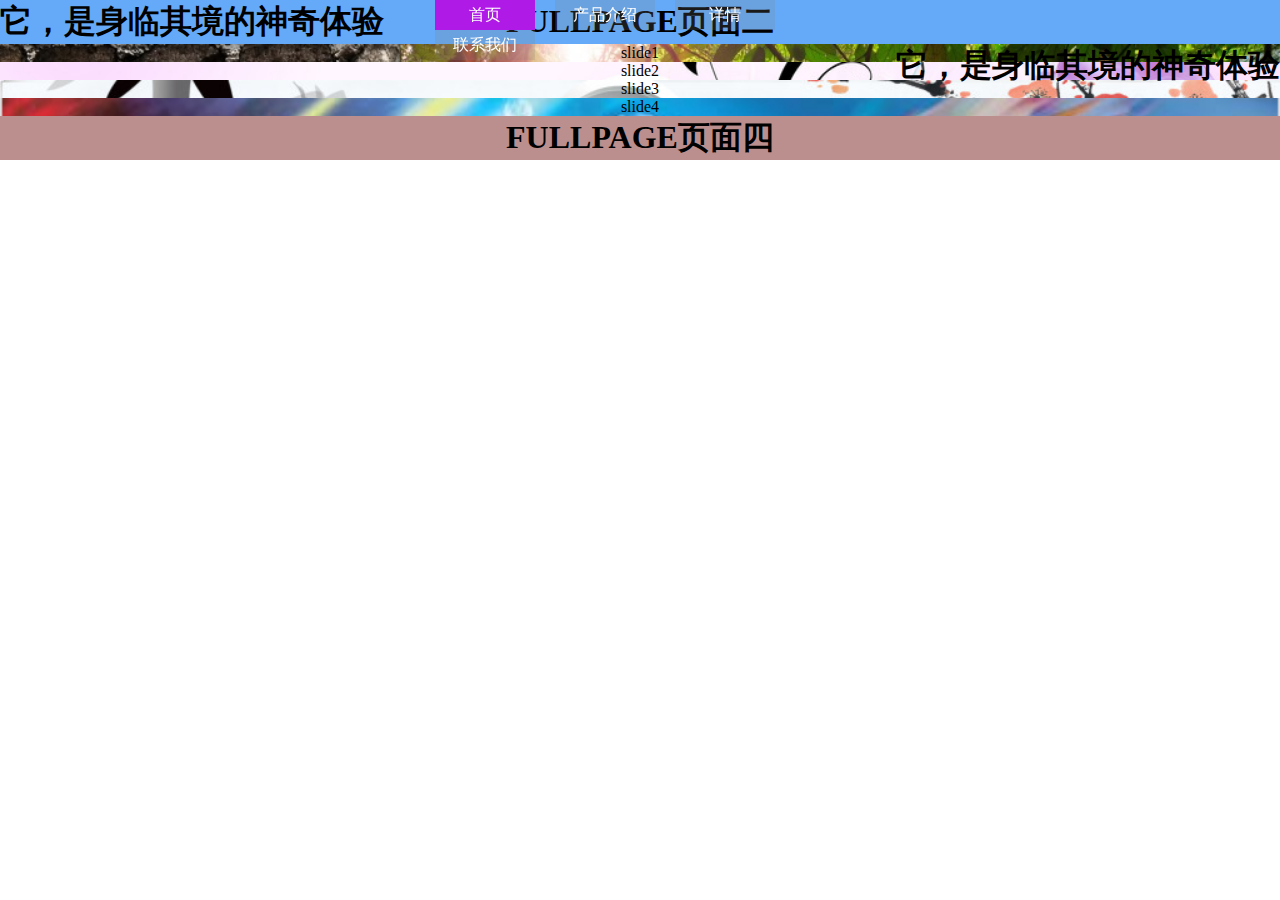
<file: 我的作品/fullpage使用/index.html>
<!DOCTYPE html>
<html>
<head lang="en">

    <meta charset="UTF-8">
    <meta name="keyword" content="3D眼镜 眼镜 3D">
    <meta name="description" content="关于3D眼镜产品的介绍">
    <meta name="data" content="2015/10/12">
    <meta name="author" content="吴志艺">

    <title>3D眼镜 畅想视觉盛宴</title>

    <link rel="stylesheet" href="http://apps.bdimg.com/libs/jquery-fullPage/2.1.8/jquery.fullPage.css">

    <script src="http://apps.bdimg.com/libs/jquery/2.1.4/jquery.js"></script>
    <script src="http://apps.bdimg.com/libs/jquery-fullPage/2.1.8/jquery.fullPage.min.js"></script>
    <script src="http://libs.cdnjs.net/jquery-easing/1.3/jquery.easing.min.js"></script>
    <script src="http://libs.cdnjs.net/jQuery-slimScroll/1.3.1/jquery.slimscroll.min.js"></script>

    <style>
        *{
            margin:0px;
            padding:0px;
        }
        .section{
            text-align: center;
        }
        .section1{
            background-color: #EB96EC;
            /*background-color: orangered;*/
            /*background: url("images/bg.jpg") no-repeat;*/
            /*background-size: cover;*/
        }
        .section1 #page1_h1{
            position: absolute;
            left: 0px;
            /*animation:page1_h1Animate 1s;*/
            /*-moz-animation:page1_h1Animate 1s;*/
            /*-webkit-animation:page1_h1Animate 1s;*/
        }
        .section2 #page2_h2{
            position: absolute;
            right:0px;
        }
        .section2{
            background-color: #65AAF8;
            /*background: url("images/bg.jpg") no-repeat;*/
            background-size: cover;
        }
        .section3{
            background-color: #44ED74;
            /*background: url("images/bg.jpg") no-repeat;*/
            background-size: cover;
        }
        .section4{
            background-color: rosybrown;
            /*background: url("images/bg.jpg") no-repeat;*/
            background-size: cover;
        }
        #menu{
            position: fixed;
            margin: 0px 435px;
            z-index: 999;
        }
        #menu li{
            position: relative;
            float: left;
            display: block;
            width: 100px;
            height: 30px;
            /*background-color: gray;*/
            margin-right: 20px;
            z-index: 9;
            /*background: url("images/btnrollover.png");*/
        }
        #menu li:hover{
            /*background-color: #bb00ff;*/
        }
        #menu li a{
            text-decoration: none;
            color: #ffffff;
            text-align: center;
            display: block;
            width: 100px;
            height: 30px;
            line-height: 30px;
            z-index: 1;
        }
        #menu span{
            display: block;
            background-color: gray;
            position: absolute;
            top: 0px;
            width: 100px;
            height: 30px;
            opacity: 0.2;
            z-index: -3;
            /*box-shadow: 10px 10px 5px #888888;*/
        }
        #menu li a:hover{
            color: #f50600;
        }
        #menu li.active{
            background-color: #bb00ff;
        }
        #fullpage div.slide{
            background-size: 100%!important;
        }
        #fullpage #slide1{
            background:url("images/0.jpg") no-repeat ;
        }
        #fullpage #slide2{
            background:url("images/6.jpg") no-repeat;
        }
        #fullpage #slide3{
            background:url("images/9.JPG") no-repeat;
        }
        #fullpage #slide4{
            background:url("images/1.jpg") no-repeat;
        }
        
        
        

        @keyframes page1_h1Animate{
            0%{
                left: -400px;
            }
            100%{
                left: 470px;
            }
        }
        @-webkit-keyframes  page1_h1Animate{
            0%{
                left: -400px;
            }
            100%{
                left: 470px;
            }
        }
        @-moz-keyframes page1_h1Animate{
            0%{
                left: -400px;
            }
            100%{
                left: 470px;
            }
        }
    </style>
</head>
<body>
    <!--menu开始-->
    <ul id="menu">
        <li data-menuanchor="page1" class="active"><a href="#page1">首页<span></span></a></li>
        <li data-menuanchor="page2"><a href="#page2">产品介绍<span></span></a></li>
        <li data-menuanchor="page3"><a href="#page3">详情<span></span></a></li>
        <li data-menuanchor="page4"><a href="#page4">联系我们<span></span></a></li>
    </ul>
    <div id="fullpage">
        <div class="section section1">
            <h1 id="page1_h1">它，是身临其境的神奇体验</h1>
        </div>
        <div class="section section2">
            <h1>FULLPAGE页面二</h1>
            <h1 id="page2_h2">它，是身临其境的神奇体验</h1>
        </div>
        <div class="section section3">
            <div class="slide" id="slide1">slide1</div>
            <div class="slide" id="slide2">slide2</div>
            <div class="slide" id="slide3">slide3</div>
            <div class="slide" id="slide4">slide4</div>
        </div>
        <div class="section section4">
            <h1>FULLPAGE页面四</h1>
        </div>
    </div>
    <script>
        $(function(){
            $("#fullpage").fullpage({
                anchors:["page1","page2","page3","page4"],
                lockAnchors:true,
                menu:"#menu",
                fixedElements:"#menu",
                afterRender:function(){
                    $(".section1 #page1_h1").delay(0).animate({
                        left:"470px"
                    },500)
                },
                afterLoad:function(anchorLink,index){
                    if(index == 1 ){
                        $(".section1 #page1_h1").delay(0).animate({
                            left:"470px"
                        },500)
                    }
                    if(index == 2 ){
                        $(".section2 #page2_h2").delay(0).animate({
                            right:"470px"
                        },500)
                    }
                },
//                afterRender:function(anchorLink,index){
//                    if(index == 1 ){
//                        $(".section1 #page1_h1").delay(500).animate({
//                            left:"470px"
//                        },1000)
//                    }
//                },
                onLeave:function(index){
                    if(index == 1){
                        $(".section1 #page1_h1").delay(100).animate({
                            left:"0px"
                        },500)
                    }
                    if(index == 2 ){
                        $(".section2 #page2_h2").delay(100).animate({
                            right:"0px"
                        },500)
                    }
                }
            });
        });

//        //加载代码块
//        function addLoadEvent(func){
//            var oldonload = window.onload;
//            if(typeof oldonload != "function"){
//                window.onload = func;
//            }
//            else{
//                window.onload = function(){
//                    oldonload();
//                    func();
//                }
//            }
//        }
//        //动画实现
//        function moveElement(elementID,final_x,final_y,interval) {
//            if (!document.getElementById) return false;
//            if (!document.getElementById(elementID)) return false;
//            var elem = document.getElementById(elementID);
//            var xpos = parseInt(elem.style.left);
//            var ypos = parseInt(elem.style.top);
//            if (xpos == final_x && ypos == final_y) {
//                return true;
//            }
//            if (xpos < final_x) {
//                xpos++;
//            }
//            if (xpos > final_x) {
//                xpos--;
//            }
//            if (ypos < final_y) {
//                ypos++;
//            }
//            if (ypos > final_y) {
//                ypos--;
//            }
//            elem.style.left = xpos + "px";
//            elem.style.top = ypos + "px";
//            var repeat = "moveElement('"+elementID+"',"+final_x+","+final_y+","+interval+")";
//            movement = setTimeout(repeat,interval);
//        }
//        //获取元素，并将元素的position设为absolute,并初始化元素位置
//        function positionMessage() {
//            var H = window.screen.height;
//            var W = window.screen.width;
//            if (!document.getElementById) return false;
//            if (!document.getElementById("page1_h1")) return false;
//            var elem = document.getElementById("page1_h1");
//            elem.style.position = "absolute";
//            elem.style.left = "-400px";
//            elem.style.top = H/3 + "px";
//            moveElement("page1_h1",W/3,H/3,0.1);
//        }
//        addLoadEvent(moveElement);
//        addLoadEvent(positionMessage);
    </script>
</body>
</html>
</file>
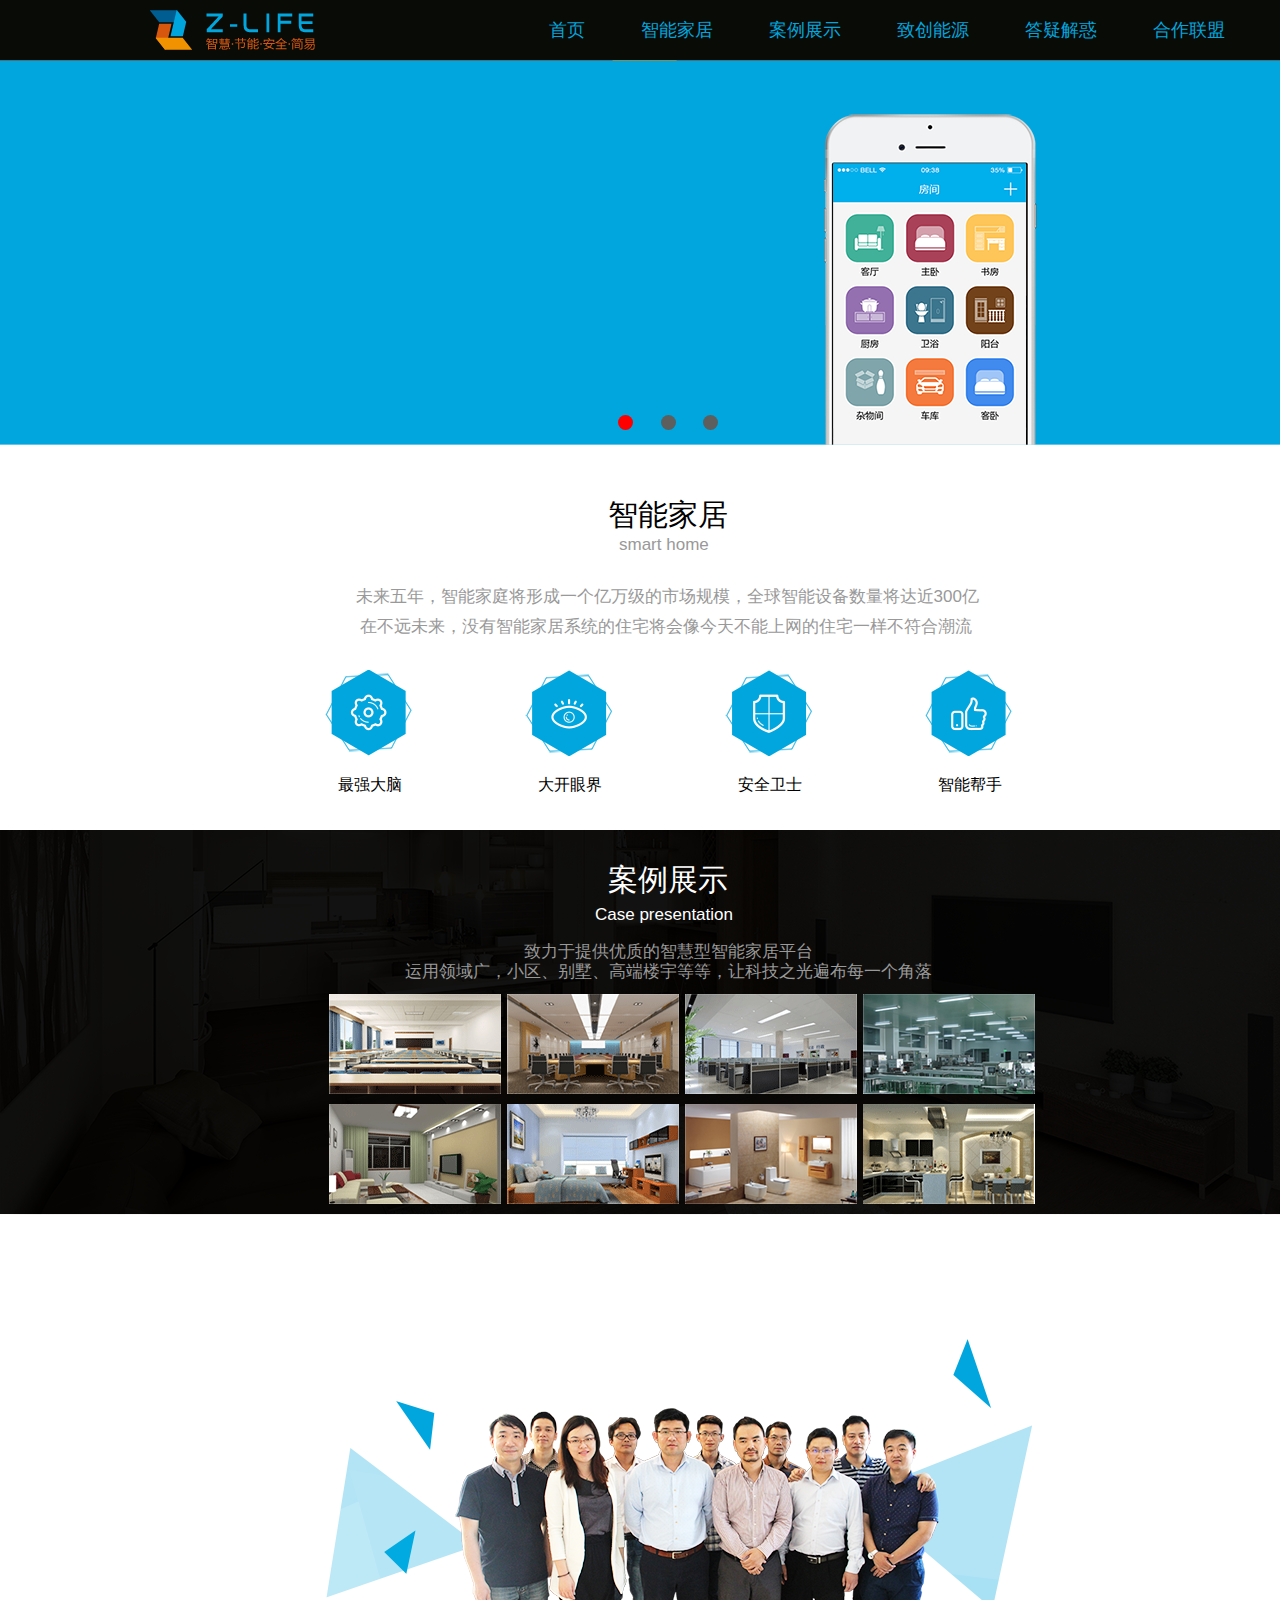
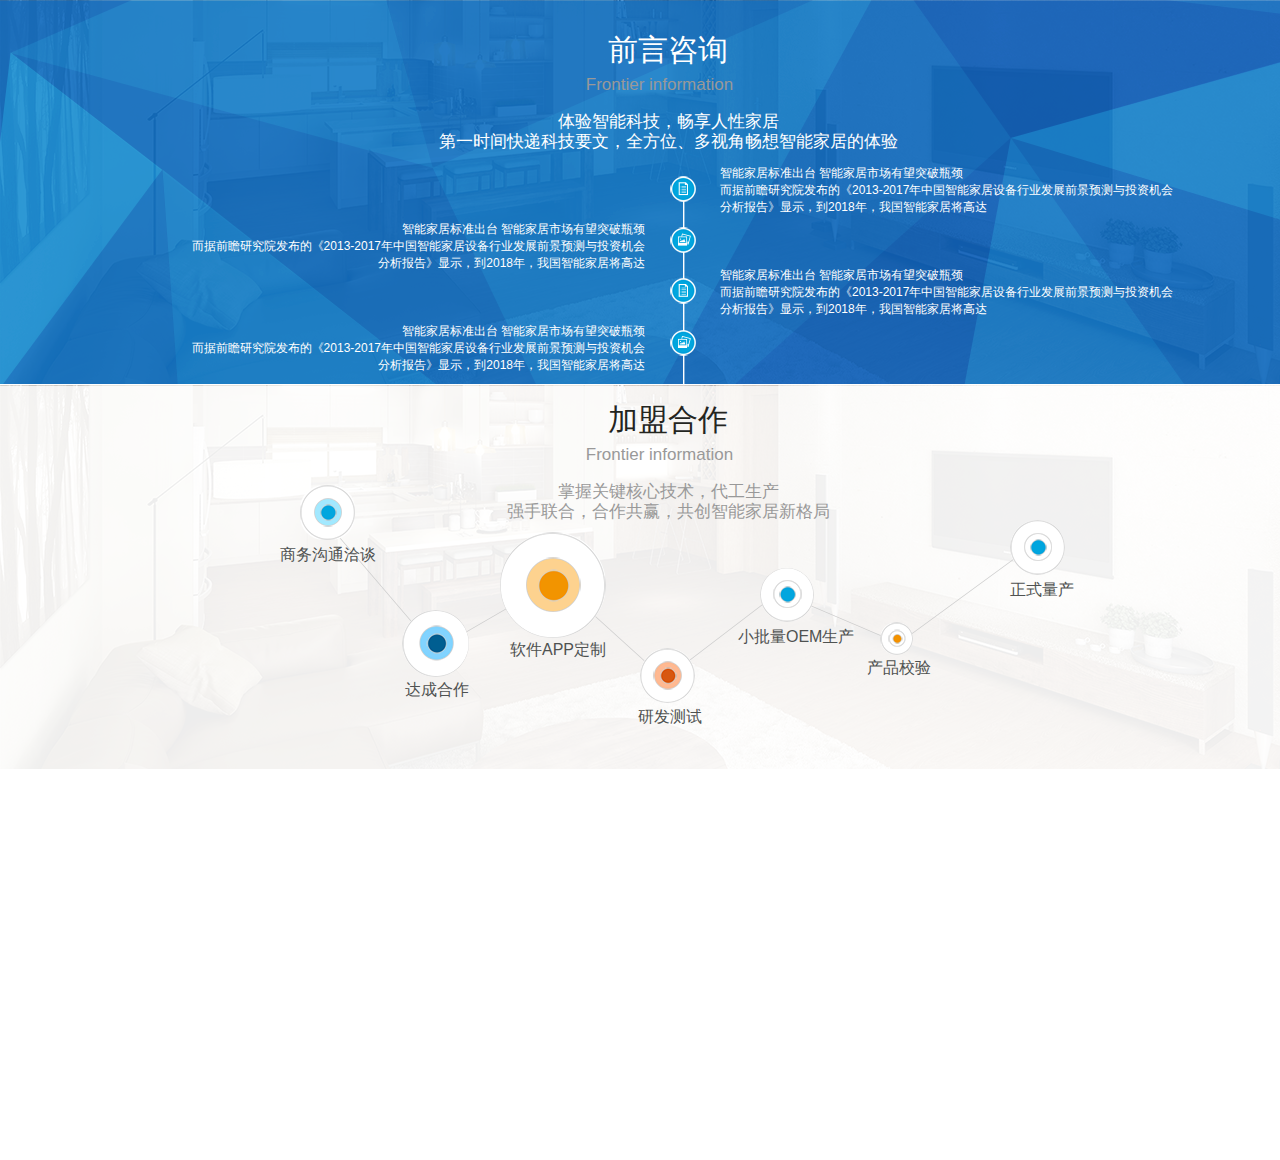
<file: 我的作品/智能电管家/index.html>
<!DOCTYPE html PUBLIC "-//W3C//DTD XHTML 1.0 Transitional//EN" "http://www.w3.org/TR/xhtml1/DTD/xhtml1-transitional.dtd">
<html xmlns="http://www.w3.org/1999/xhtml">
<head>
<meta http-equiv="Content-Type" content="text/html; charset=utf-8" />
<!--<meta time="2015.11.3" />-->
<!--<meta author="吴志艺" />-->
<!--<meta keywords="智能照明系统、灯管控制、智能照明、智能、照明"/>-->
<title>智能电管家切图练习</title>

<link rel="stylesheet" href="style/index.css"/>
</head>

<body>
	<div id="homePage">
    	<!--头部开始-->
        <div id="header">
            <div id="logo">
                <img src="images/logo.png" alt="f"/>
            </div>
            <div id="nav">
            	<ul id="nav_ul">
                	<li class="nav_ul_li"><a href="#">首页</a></li>
                    <li class="nav_ul_li"><a href="#">智能家居</a></li>
                    <li class="nav_ul_li"><a href="#">案例展示</a></li>
                    <li class="nav_ul_li"><a href="#">致创能源</a></li>
                    <li class="nav_ul_li"><a href="#">答疑解惑</a></li>
                    <li class="nav_ul_li"><a href="#">合作联盟</a></li>
                </ul>
            </div>
        </div><!--头部结束-->


        <!--内容开始-->
        <div id="content">
        	<div id="content_div1">
                <div id="content_div1_con">
                    <div id="con1"></div>
                    <div id="con2"></div>
                    <div id="con3"></div>
                </div>
                <div id="conList">
                    <ul>
                        <li id="li1" class="active bing"><a href="javascript:void(0);"></a></li>
                        <li id="li2" class="bing"><a href="javascript:void(0);"></a></li>
                        <li id="li3" class="bing"><a href="javascript:void(0);"></a></li>
                    </ul>
                </div>
            </div>
            <div id="content_div2">
                <p id="content_div2_p1">智能家居</p>
                <p id="content_div2_p2">smart home</p>
                <p id="content_div2_p3">
                    未来五年，智能家庭将形成一个亿万级的市场规模，全球智能设备数量将达近300亿
                </p>
                <p id="content_div2_p4">
                    在不远未来，没有智能家居系统的住宅将会像今天不能上网的住宅一样不符合潮流
                </p>
            	<div id="polygon">
                    <ul>
                        <span>最强大脑</span>
                        <li id="polygon_1"><a href="javascript:void(0);"></a></li>
                        <span>大开眼界</span>
                        <li id="polygon_2"><a href="javascript:void(0);"></a></li>
                        <span>安全卫士</span>
                        <li id="polygon_3"><a href="javascript:void(0);"></a></li>
                        <span>智能帮手</span>
                        <li id="polygon_4"><a href="javascript:void(0);"></a></li>
                    </ul>
            	</div>
            </div>
            <div id="content_div3">
                <p id="content_div3_p1">案例展示</p>
                <p id="content_div3_p2">Case presentation</p>
                <p id="content_div3_p3">
                    致力于提供优质的智慧型智能家居平台
                </p>
                <p id="content_div3_p4">
                    运用领域广，小区、别墅、高端楼宇等等，让科技之光遍布每一个角落
                </p>
                <div id="case">
                    <ul id="case_ul1">
                        <li id="case_1"><a href="javascript:void(0);"><img src="images/casePic_01.png"/></a></li>
                        <li id="case_2"><a href="javascript:void(0);"><img src="images/casePic_02.png"/></a></li>
                        <li id="case_3"><a href="javascript:void(0);"><img src="images/casePic_03.png"/></a></li>
                        <li id="case_4"><a href="javascript:void(0);"><img src="images/casePic_04.png"/></a></li>
                    </ul>
                    <ul id="case_ul2">
                        <li id="case_5"><a href="javascript:void(0);"><img src="images/casePic_05.png"/></a></li>
                        <li id="case_6"><a href="javascript:void(0);"><img src="images/casePic_06.png"/></a></li>
                        <li id="case_7"><a href="javascript:void(0);"><img src="images/casePic_07.png"/></a></li>
                        <li id="case_8"><a href="javascript:void(0);"><img src="images/casePic_08.png"/></a></li>
                    </ul>
                </div>
            </div>
            <div id="content_div4">
            </div>
            <div id="content_div5">
                <p id="content_div55_p1">前言咨询</p>
                <p id="content_div5_p2">Frontier information</p>
                <p id="content_div5_p3">
                    体验智能科技，畅享人性家居
                </p>
                <p id="content_div5_p4">
                    第一时间快递科技要文，全方位、多视角畅想智能家居的体验
                </p>
                <span id="content_div5_span1" class="content_div5_span">
                    <p>
                        智能家居标准出台 智能家居市场有望突破瓶颈
                    </p>
                    <p>
                        而据前瞻研究院发布的《2013-2017年中国智能家居设备行业发展前景预测与投资机会
                    </p>
                    <p>
                        分析报告》显示，到2018年，我国智能家居将高达
                    </p>
                </span>
                <span id="content_div5_span2" class="content_div5_span">
                    <p>
                        智能家居标准出台 智能家居市场有望突破瓶颈
                    </p>
                    <p>
                        而据前瞻研究院发布的《2013-2017年中国智能家居设备行业发展前景预测与投资机会
                    </p>
                    <p>
                        分析报告》显示，到2018年，我国智能家居将高达
                    </p>
                </span>
                <span id="content_div5_span3" class="content_div5_span">
                    <p>
                        智能家居标准出台 智能家居市场有望突破瓶颈
                    </p>
                    <p>
                        而据前瞻研究院发布的《2013-2017年中国智能家居设备行业发展前景预测与投资机会
                    </p>
                    <p>
                        分析报告》显示，到2018年，我国智能家居将高达
                    </p>
                </span>
                <span id="content_div5_span4" class="content_div5_span">
                    <p>
                        智能家居标准出台 智能家居市场有望突破瓶颈
                    </p>
                    <p>
                        而据前瞻研究院发布的《2013-2017年中国智能家居设备行业发展前景预测与投资机会
                    </p>
                    <p>
                        分析报告》显示，到2018年，我国智能家居将高达
                    </p>
                </span>
            </div>
            <div id="content_div6">
                <p id="content_div6_p1">加盟合作</p>
                <p id="content_div6_p2">Frontier information</p>
                <p id="content_div6_p3">
                    掌握关键核心技术，代工生产
                </p>
                <p id="content_div6_p4">
                    强手联合，合作共赢，共创智能家居新格局
                </p>
                <ul>
                    <li id="content_div6_li1" class="content_div6_li">
                        <img src="images/circle_1_03.png">
                    </li>
                    <span id="span1"><a href="#">商务沟通洽谈</a></span>
                    <li id="content_div6_li2" class="content_div6_li">
                        <img src="images/circle_2_03.png">
                    </li>
                    <span id="span2"><a href="#">达成合作</a></span>
                    <li id="content_div6_li3" class="content_div6_li">
                        <img src="images/circle_3_03.png">
                    </li>
                    <span id="span3"><a href="#">软件APP定制</a></span>
                    <li id="content_div6_li4" class="content_div6_li">
                        <img src="images/circle_4_03.png">
                    </li>
                    <span id="span4"><a href="#">研发测试</a></span>
                    <li id="content_div6_li5" class="content_div6_li">
                        <img src="images/circle_5_03.png">
                    </li>
                    <span id="span5"><a href="#">小批量OEM生产</a></span>
                    <li id="content_div6_li6" class="content_div6_li">
                        <img src="images/circle_6_03.png">
                    </li>
                    <span id="span6"><a href="#">产品校验</a></span>
                    <li id="content_div6_li7" class="content_div6_li">
                        <img src="images/circle_7_03.png">
                    </li>
                    <span id="span7"><a href="#">正式量产</a></span>
                </ul>
            </div>
            <div id="content_div7">

            </div>
        </div><!--头部结束-->


        <!--页脚开始-->
        <div id="footer">
        	
        </div><!--页脚开始-->

        <!--引入javascript-->
        <script src="js/picturePlay.js"></script>
    </div>
</body>
</html>
</file>
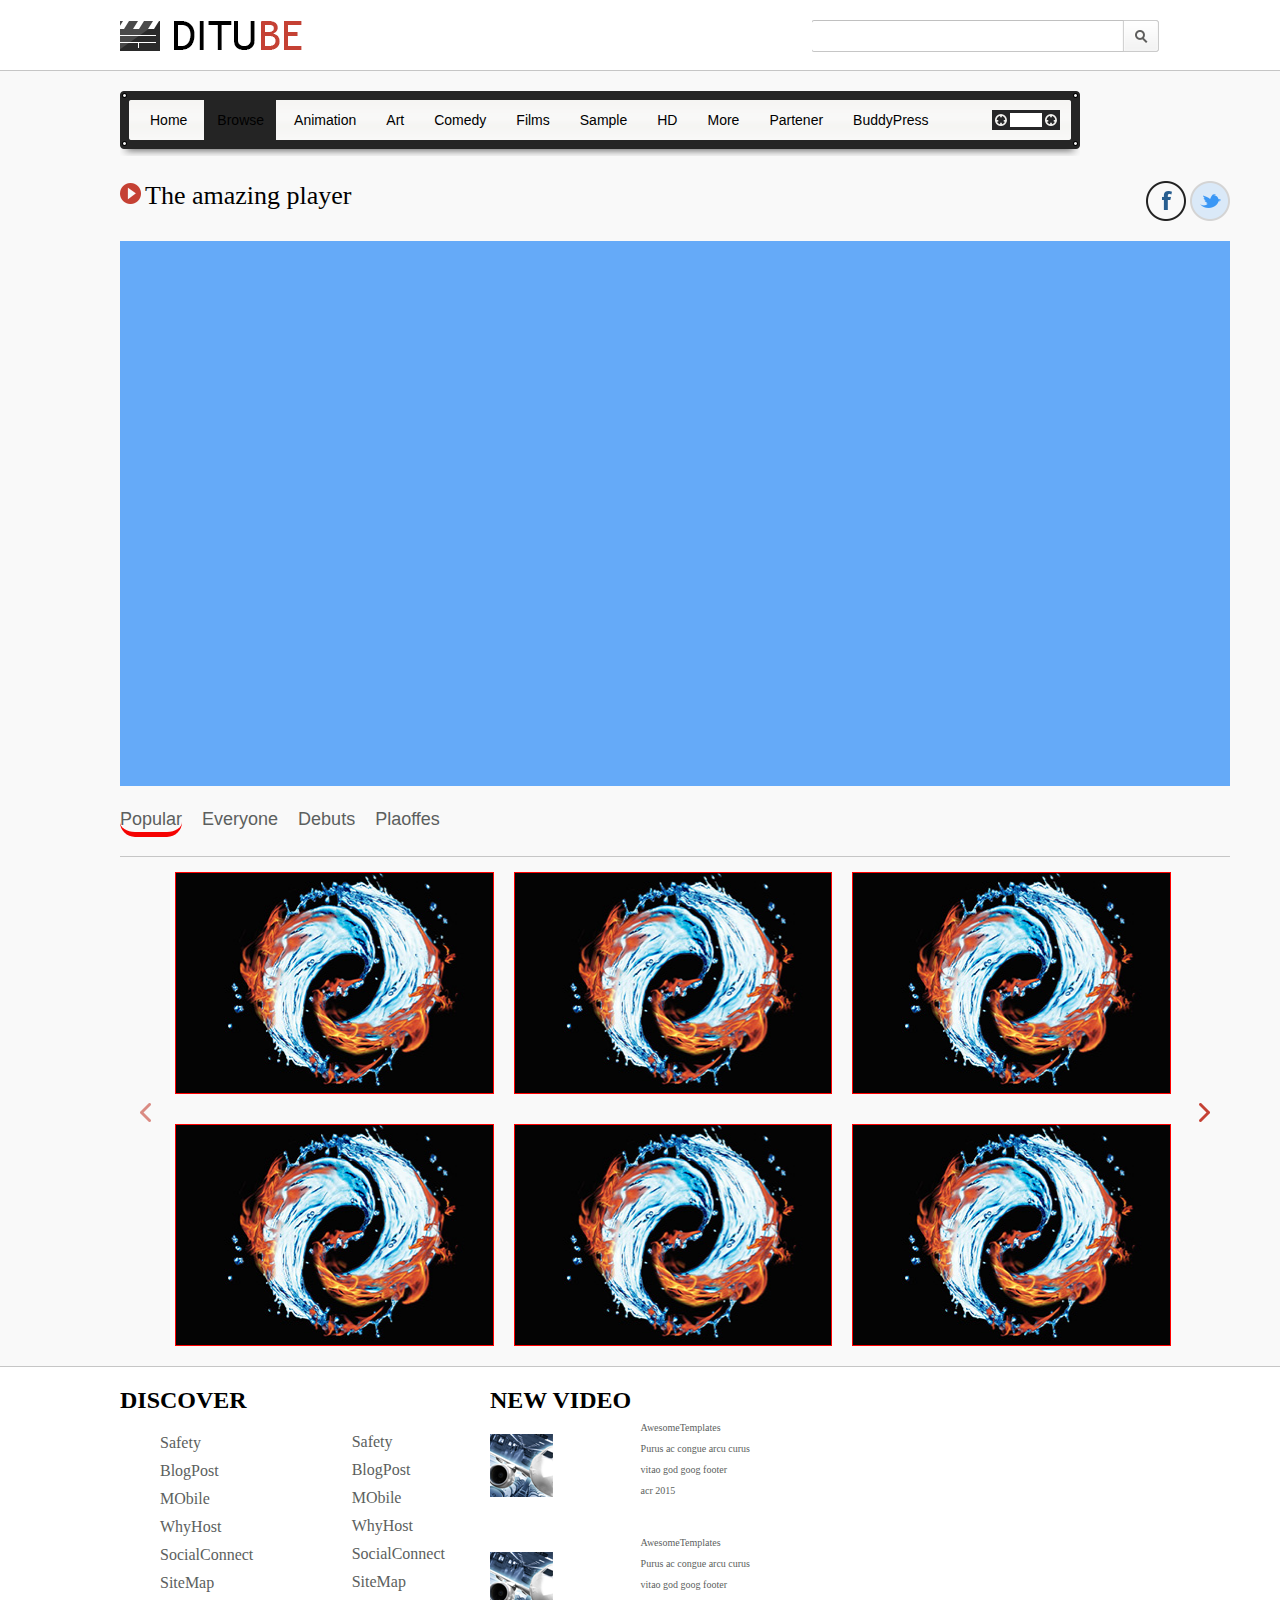
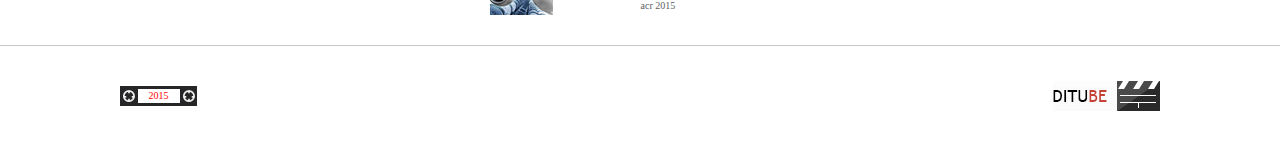
<file: 我的作品/视频网站切图练习/index.html>
<!DOCTYPE html>
<html>
<head lang="en">
    <meta charset="UTF-8">
    <title>DIYUBE视频网站切图练习</title>

    <link rel="stylesheet" href="css/style.css">
</head>
<body>
    <div id="header">
        <div id="logo">
            <a href="index.html">
                <img src="images/logo.png" width="183px" height="31px">
            </a>
        </div>
        <div id="search">
            <img src="images/search_03.png">
        </div>
    </div>
    <div id="content">
        <div id="nav">
            <li>
                <a href="#">Home</a>
            </li>
            <li>
                <a href="#">Browse</a>
            </li>
            <li>
                <a href="#">Animation</a>
            </li>
            <li>
                <a href="#">Art</a>
            </li>
            <li>
                <a href="#">Comedy</a>
            </li>
            <li>
                <a href="#">Films</a>
            </li>
            <li>
                <a href="#">Sample</a>
            </li>
            <li>
                <a href="#">HD</a>
            </li>
            <li>
                <a href="#">More</a>
            </li>
            <li>
                <a href="#">Partener</a>
            </li>
            <li>
                <a href="#">BuddyPress</a>
            </li>
        </div>
        <div id="playHeader">
            <div id="playName">
                <img src="images/share_icon.png">
                <p>The amazing player</p>
            </div>
            <div id="shares">
                <img src="images/share_facebook.png">
                <img src="images/share_twite.png">
            </div>
        </div>
        <div id="play">
        </div>
        <div id="playlist">
            <div id="listNav">
                <ul class="listNavCSS">
                    <li class="active">
                        <a href="#" onclick="moveList(0,0);return false;" class="showList">Popular</a>
                    </li>
                    <li>
                        <a href="#" onclick="moveList(1,0);return false;" class="showList">Everyone</a>
                    </li>
                    <li>
                        <a href="#" onclick="moveList(2,0);return false;" class="showList">Debuts</a>
                    </li>
                    <li>
                        <a href="#" onclick="moveList(3,0);return false;" class="showList">Plaoffes</a>
                    </li>
                </ul>
            </div>
            <div id="listContent">
                <div id="turnLeft" class="turnLR">
                    <img src="images/turnL.png">
                </div>
                <div id="turnRight" class="turnLR">
                    <img src="images/turnR.png">
                </div>
                <div id="list">
                    <div id="list1" class="list">
                        <div id="listContent1" class="listContent">
                            <a href="#"></a>
                        </div>
                        <div id="listContent2" class="listContent">
                            <a href="#"></a>
                        </div>
                        <div id="listContent3" class="listContent">
                            <a href="#"></a>
                        </div>
                        <div id="listContent4" class="listContent">
                            <a href="#"></a>
                        </div>
                        <div id="listContent5" class="listContent">
                            <a href="#"></a>
                        </div>
                        <div id="listContent6" class="listContent">
                            <a href="#"></a>
                        </div>
                    </div>
                    <div id="list2" class="list">
                        <div id="listContent7" class="listContent">
                            <a href="#"></a>
                        </div>
                        <div id="listContent8" class="listContent">
                            <a href="#"></a>
                        </div>
                        <div id="listContent9" class="listContent">
                            <a href="#"></a>
                        </div>
                        <div id="listContent10" class="listContent">
                            <a href="#"></a>
                        </div>
                        <div id="listContent11" class="listContent">
                            <a href="#"></a>
                        </div>
                        <div id="listContent12" class="listContent">
                            <a href="#"></a>
                        </div>
                    </div>
                    <div id="list3" class="list">
                        <div id="listContent13" class="listContent">
                            <a href="#"></a>
                        </div>
                        <div id="listContent14" class="listContent">
                            <a href="#"></a>
                        </div>
                        <div id="listContent15" class="listContent">
                            <a href="#"></a>
                        </div>
                        <div id="listContent16" class="listContent">
                            <a href="#"></a>
                        </div>
                        <div id="listContent17" class="listContent">
                            <a href="#"></a>
                        </div>
                        <div id="listContent18" class="listContent">
                            <a href="#"></a>
                        </div>
                    </div>
                    <div id="list4" class="list">
                        <div id="listContent19" class="listContent">
                            <a href="#"></a>
                        </div>
                        <div id="listContent20" class="listContent">
                            <a href="#"></a>
                        </div>
                        <div id="listContent21" class="listContent">
                            <a href="#"></a>
                        </div>
                        <div id="listContent22" class="listContent">
                            <a href="#"></a>
                        </div>
                        <div id="listContent23" class="listContent">
                            <a href="#"></a>
                        </div>
                        <div id="listContent24" class="listContent">
                            <a href="#"></a>
                        </div>
                    </div>
                </div>
            </div>

        </div>
    </div>
    <div id="footer">
        <div id="fcon">
            <div id="discover">
                <h2>DISCOVER</h2>
                <ul id="ul1">
                    <li>Safety</li>
                    <li>BlogPost</li>
                    <li>MObile</li>
                    <li>WhyHost</li>
                    <li>SocialConnect</li>
                    <li>SiteMap</li>
                </ul>
                <ul id="ul2">
                    <li>Safety</li>
                    <li>BlogPost</li>
                    <li>MObile</li>
                    <li>WhyHost</li>
                    <li>SocialConnect</li>
                    <li>SiteMap</li>
                </ul>
            </div>
            <div id="newVideo">
                <h2>NEW VIDEO</h2>
                <div>
                    <img src="images/fimg.png">

                    <div id="newCon1">
                        <p>AwesomeTemplates</p>
                        <p>Purus ac congue arcu curus</p>
                        <p>vitao god goog footer</p>
                        <p>acr 2015</p>
                    </div>
                </div>
                <img src="images/fimg.png" id="img1">
                <div id="newCon2">
                    <div>
                        <p>AwesomeTemplates</p>
                        <p>Purus ac congue arcu curus</p>
                        <p>vitao god goog footer</p>
                        <p>acr 2015</p>
                    </div>
                </div>
            </div>
            <div id="maillingList"></div>
        </div>
        <div id="time">
            <span>
                2015
            </span>
            <img src="images/Vidfoot_03.png">
        </div>
    </div>

<!--添加js文件-->
    <script src="JS/listTurn.js"></script>
</body>
</html>
</file>
<file: 我的作品/智能电管家/style/index.css>
/* CSS Document */
body,ul,li,span,p{
	margin:0px;
	padding:0px;
}

#homePage{
	width:1336px;
	height:2760px;
	margin:0px auto;
}
/*header的样式*/
#header{
	height:60px;
	width:1336px;
	background-color:#090B07;
}

#header #logo{
	width:165px;
	height:60px;
    float: left;
    margin-left: 150px;
    /*background-color: red;*/
}
#header #logo img{
    display: block;
    margin-top: 10px;
}
#header #nav{
	width:800px;
	height:60px;
	float:right;
    /*background-color: blue;*/
}
#header #nav #nav_ul{
	float:left;
    margin-top: 16px;
}
#header #nav #nav_ul .nav_ul_li{
	float:left;
	list-style-type:none;
	margin-right:30px;
}
#header #nav #nav_ul .nav_ul_li a{
	text-decoration:none;
	text-align:center;
	line-height:29px;
	font-family:"Trebuchet MS", Arial, Helvetica, sans-serif;
	font-size:18px;
	color:#01A5DD;
	padding:13px;
}
#header #nav #nav_ul .nav_ul_li a:hover{
	border-bottom:6px solid #F60;
}
/*content的样式*/
#content #content_div1,#content_div2,#content_div3,#content_div3_2,#content_div4,#content_div5,#content_div6,#content_div7{
    width: 1336px;
    height: 385px;
}
/*div1的内容样式*/
#content #content_div1{
    overflow: hidden;
}
#content #content_div1 #content_div1_con{
    width: 4008px;
    position: relative;
    left:-0px;
    height: 385px;
}
#content #content_div1 #content_div1_con #con1,#con2,#con3{
    width: 1336px;
    height: 385px;
    float: left;
}
#content #content_div1 #content_div1_con #con1{

    background: url("../images/div1_1.png") no-repeat;
    position: relative;
    z-index: 1;
}
#content #content_div1 #content_div1_con #con2{
    background-color: #f824f0;
    background: url("../images/div1_2.png") no-repeat;
    position: relative;
    z-index: -1;
}
#content #content_div1 #content_div1_con #con3{
    background-color: #72f505;
    background: url("../images/div1_3.png") no-repeat;
    position: relative;
    z-index: -1;
}

#content #content_div1 #conList{
    width: 100px;
    height: 30px;
    position: absolute;
    z-index: 1;
    top: 415px;
    margin-left: 618px;
}
#content #content_div1 #conList ul{
    display: block;
    position: relative;
    width: 100px;
    height: 30px;
}
#content #content_div1 #conList ul li{
    float: left;
    display: block;
    background-color: #5c5f5e;
    width: 15px;
    height: 15px;
    border-radius: 7.5px;
    position: absolute;
}
#content #content_div1 #conList ul li a{
    display: block;
    width: 15px;
    height: 15px;
}
#content #content_div1 #conList ul #li2{
    margin-left:42.5px;
}
#content #content_div1 #conList ul #li3{
    margin-left: 85px;
}
#content #content_div1 #conList ul li.active{
    background-color: red;
}
/*div2的内容样式*/
#content #content_div2{
    background-color:#ffffff ;
    position: relative;
}
#content #content_div2 p{
    color: #000000;
    font-family: "Microsoft YaHei", sans-serif;
    font-size: 30px;
    display: inline-block;
    position: absolute;
    margin-left: 608px;
    margin-top: 50px;
}
#content #content_div2 #content_div2_p2{
    color: #999999;
    font-size: 17px;
    margin-left: 619px;
    margin-top: 90px;
}
#content #content_div2 #content_div2_p3{
    color: #999999;
    font-size: 17px;
    margin-left: 355.5px;
    margin-top: 140px;
}
#content #content_div2 #content_div2_p4{
    color: #999999;
    font-size: 17px;
    margin-left: 360px;
    margin-top: 170px;
}
#content #content_div2 #polygon{
    height: 160px;
    width: 800px;
    position: absolute;
    margin-left: 268px;
    margin-top: 225px;
    /*background: #65AAF8;*/
    background-position: center;
}
#content #content_div2 #polygon ul li{
    list-style-type: none;
    display: block;
    width: 200px;
    height: 86px;
    float: left;
}
#content #content_div2 #polygon ul li a{
    display: block;
    width: 200px;
    height: 86px;
}

#content #content_div2 #polygon ul #polygon_1{
    background: url("../images/polygon_1.png") no-repeat center;
 }
#content #content_div2 #polygon ul #polygon_2{
    background: url("../images/polygon_2.png") no-repeat center;
}
#content #content_div2 #polygon ul #polygon_3{
    background: url("../images/polygon_3.png") no-repeat center;
}
#content #content_div2 #polygon ul #polygon_4{
    background: url("../images/polygon_4.png") no-repeat center;
}
#content #content_div2 #polygon span{
    display: inline-block;
    position: absolute;
    margin-top: 105px;
    margin-left:70px ;
}

/*#content #content_div2 #polygon ul span{*/
    /*color: #363736;*/
    /*display: inline-block;*/
    /*margin-top: 105px;*/
    /*margin-left:70px ;*/
/*}*/

/*div3的内容样式*/
#content #content_div3{
    background:url("../images/case_3.png");
    position: relative;
}
#content #content_div3 p{
    color: #ffffff;
    font-family: "Microsoft YaHei", sans-serif;
    font-size: 30px;
    display: inline-block;
    position: absolute;
    margin-left: 608px;
    margin-top: 30px;
}
#content #content_div3 #content_div3_p2{
    font-size: 17px;
    margin-left: 595px;
    margin-top: 75px;
}
#content #content_div3 #content_div3_p3{
    color: #999999;
    font-size: 17px;
    margin-left: 523.5px;
    margin-top: 110px;
}
#content #content_div3 #content_div3_p4{
    color: #999999;
    font-size: 17px;
    margin-left: 404.5px;
    margin-top: 130px;
}
#content #content_div3 #case ul{
    display: block;
    position: relative;
    width: 720px;
    height: 110px;
    /*background: red;*/
}
#content #content_div3 #case #case_ul1{
    left: 323px;
    top: 164px;
}
#content #content_div3 #case #case_ul2{
    left: 323px;
    top: 164px;
}
#content #content_div3 #case ul li{
    width: 178px;
    height: 108px;
    /*border:1px solid blue;*/
    float: left;
    list-style-type: none;
}
#content #content_div3 #case ul li a{
    display: block;
    width: 178px;
    height: 108px;
    text-decoration: none;
    margin-left: 6px;
}
#content #content_div3 #case ul li img{
    display: block;
    width: 172px;
    height: 100px;
    /*border:1px solid blue;*/
}
/*div3的内容样式*/
#content #content_div4{
    background: url("../images/div4.png") no-repeat;
    background-position: 0px 1px;
}
/*div5的内容样式*/
#content #content_div5{
    /*background: #2467c4;*/
    background: url("../images/div5_1.png") no-repeat;
}
#content #content_div5 p{
    color: #ffffff;
    font-family: "Microsoft YaHei", sans-serif;
    font-size: 30px;
    display: inline-block;
    position: absolute;
    margin-left: 608px;
    margin-top: 30px;
}
#content #content_div5 #content_div5_p2{
    color: #999999;
    font-size: 17px;
    margin-left: 585.75px;
    margin-top: 75px;
}
#content #content_div5 #content_div5_p3{
    color: #ffffff;
    font-size: 17px;
    margin-left: 557.5px;
    margin-top: 110px;
}
#content #content_div5 #content_div5_p4{
    color: #ffffff;
    font-size: 17px;
    margin-left: 438.5px;
    margin-top: 130px;
}


#content #content_div5 .content_div5_span p{
    color: #ffffff;
    font-size: 12px;
    display: block;
    position: relative;
    margin: 0px;
}
#content #content_div5 span{
    display: block;
    position: relative;
    width: 535px;
}
#content #content_div5 #content_div5_span1,#content_div5_span3{
    margin-left: 720px;
    top: 165px;
}
#content #content_div5 #content_div5_span2,#content_div5_span4{
    text-align: right;
    left: 110px;
    top: 170px;
}
/*div6的内容样式*/
#content #content_div6{
    background: url("../images/div6_2.png") no-repeat;
    position: relative;
}
#content #content_div6 li{
    display: block;
    overflow: hidden;
    position: relative;
    z-index: 1;
}
#content #content_div6 #content_div6_li1{
    height: 55px;
    width: 55px;
    border-radius: 23.5px;
    top:100px;
    left:300px;
}
#content #content_div6 #content_div6_li2{
    height: 67px;
    width: 67px;
    border-radius: 33.5px;
    top:170px;
    left:402px;
}
#content #content_div6 #content_div6_li3{
    height: 106px;
    width: 106px;
    border-radius: 53px;
    top:25px;
    left:500px;
}
#content #content_div6 #content_div6_li4{
    height: 55px;
    width: 55px;
    border-radius: 33.5px;
    top:35px;
    left:640px;
}
#content #content_div6 #content_div6_li5{
    height: 54px;
    width: 54px;
    border-radius: 33.5px;
    top:-100px;
    left:760px;
}
#content #content_div6 #content_div6_li6{
    height: 33px;
    width: 33px;
    border-radius: 33.5px;
    top:-100px;
    left:880px;
}
#content #content_div6 #content_div6_li7{
    height: 55px;
    width: 55px;
    border-radius: 33.5px;
    top:-235px;
    left:1010px;
}
#content #content_div6 span{
    display: inline-block;
    position:absolute;
    color: #4f5251;
    z-index: 5;
}
#content #content_div6 #span1{
    top:160px;
    left:280px;
}
#content #content_div6 #span2{
    top:295px;
    left:405px;
}
#content #content_div6 #span3{
    top:255px;
    left:510px;
}
#content #content_div6 #span4{
    top:322px;
    left:638px;
}
#content #content_div6 #span5{
    top:242px;
    left:738px;
}
#content #content_div6 #span6{
    top:273px;
    left:867px;
}
#content #content_div6 #span7{
    top:195px;
    left:1010px;
}
#content #content_div6 span a{
    color: #4f5251;
    font-family: "Microsoft YaHei", sans-serif;
    text-decoration: none;
    z-index: 9;
}
#content #content_div6 p{
    color: #24251f;
    font-family: "Microsoft YaHei", sans-serif;
    font-size: 30px;
    display: inline-block;
    position: absolute;
    margin-left: 608px;
    margin-top: 15px;
}
#content #content_div6 #content_div6_p2{
    color: #999999;
    font-size: 17px;
    margin-left: 585.75px;
    margin-top: 60px;
}
#content #content_div6 #content_div6_p3{
    color: #999999;
    font-size: 17px;
    margin-left: 557.5px;
    margin-top: 95px;
}
#content #content_div6 #content_div6_p4{
    color: #999999;
    font-size: 17px;
    margin-left: 506.5px;
    margin-top: 115px;
}









/*=====================================================*/
/*=======================动画==========================*/
/*=====================================================*/

/*当鼠标悬停在polygon（智能家居上的多边形）上时的动画*/
#content #content_div2 #polygon ul li:hover{
    animation:polygonAni 2s;
    -webkit-animation:polygonAni 2s;
    -moz-animation:polygonAni 2s;
    -o-animation:polygonAni 2s;
}
@keyframes polygonAni{
    from{
        transform:rotate(0deg);
        -webkit-transform:rotate(0deg);
    }
    to{
        transform:rotate(360deg);
        -webkit-transform:rotate(360deg);
    }
}
@-webkit-keyframes polygonAni {
    from{
        transform:rotate(0deg);
        -webkit-transform:rotate(0deg);
    }
    to{
        transform:rotate(360deg);
        -webkit-transform:rotate(360deg);
    }
}
@-o-keyframes  polygonAni{
    from{
        transform:rotate(0deg);
        -webkit-transform:rotate(0deg);
    }
    to{
        transform:rotate(360deg);
        -webkit-transform:rotate(360deg);
    }
}
/*当鼠标悬停在案例的小图片上时的动画*/

/*加盟合作上的动画*/
#content #content_div6 #content_div6_li1{
    animation:li1Ani 1s infinite ease-in;
    -webkit-animation:li1Ani 1s infinite ease-in;
    -o-animation:li1Ani 1s infinite ease-in;
    -moz-animation:li1Ani 1s infinite ease-in;
}
#content #content_div6 #content_div6_li2{
    animation:li2Ani 1s infinite ease-in-out;
    -webkit-animation:li2Ani 1s infinite ease-in-out;
    -o-animation:li2Ani 1s infinite ease-in-out;
    -moz-animation:li2Ani 1s infinite ease-in-out;
}
#content #content_div6 #content_div6_li3{
    animation:li3Ani 1s infinite ease-in;
    -webkit-animation:li3Ani 1s infinite ease-in-out;
    -o-animation:li3Ani 1s infinite ease-in-out;
    -moz-animation:li3Ani 1s infinite ease-in-out;
}
#content #content_div6 #content_div6_li4{
    animation:li4Ani 1s infinite ease-in-out;
    -webkit-animation:li4Ani 1s infinite ease-in-out;
    -o-animation:li4Ani 1s infinite ease-in-out;
    -moz-animation:li4Ani 1s infinite ease-in-out;
}
#content #content_div6 #content_div6_li5{
    animation:li5Ani 1s infinite ease-in-out;
    -webkit-animation:li5Ani 1s infinite ease-in-out;
    -o-animation:li5Ani 1s infinite ease-in-out;
    -moz-animation:li5Ani 1s infinite ease-in-out;
}
#content #content_div6 #content_div6_li6{
    animation:li6Ani 1s infinite;
    -webkit-animation:li6Ani 1s infinite;
    -o-animation:li6Ani 1s infinite;
    -moz-animation:li6Ani 1s infinite;
}
#content #content_div6 #content_div6_li7{
    animation:li7Ani 1s infinite;
    -webkit-animation:li7Ani 1s infinite;
    -o-animation:li7Ani 1s infinite;
    -moz-animation:li7Ani 1s infinite;
}
          /*统一的动画样式覆盖原有的动画效果，这样更加的简便*/
#homePage #content #content_div6 li.content_div6_li{
    animation:liAni 1s infinite linear;
    -webkit-animation:liAni 1s infinite linear;
    -o-animation:liAni 1s infinite linear;
    -moz-animation:liAni 1s infinite linear;
}
/*li1*/
@keyframes li1Ani{
    0%{top:100px;}
    65%{top:70px;}
    100%{top:100px;}
}
@-webkit-keyframes li1Ani{
    0%{top:100px;}
    65%{top:70px;}
    100%{top:100px;}
}
@-moz-keyframes li1Ani{
    0%{top:100px;}
    65%{top:70px;}
    100%{top:100px;}
}
@-o-keyframes li1Ani{
    0%{top:100px;}
    65%{top:70px;}
    100%{top:100px;}
}
/*li2*/
@keyframes li2Ani{
    0%{top:170px;}
    50%{top:140px;}
    100%{top:170px;}
}
@-webkit-keyframes li2Ani{
    0%{top:170px;}
    50%{top:140px;}
    100%{top:170px;}
}
@-moz-keyframes li2Ani{
    0%{top:170px;}
    50%{top:140px;}
    100%{top:170px;}
}
@-o-keyframes li2Ani{
    0%{top:170px;}
    50%{top:140px;}
    100%{top:170px;}
}
/*li3*/
@keyframes li3Ani{
    0%{top:25px;}
    50%{top:15px;}
    100%{top:25px;}
}
@-webkit-keyframes li3Ani{
    0%{top:25px;}
    50%{top:15px;}
    100%{top:25px;}
}
@-moz-keyframes li3Ani{
    0%{top:25px;}
    50%{top:15px;}
    100%{top:25px;}
}
@-o-keyframes li3Ani{
    0%{top:25px;}
    50%{top:15px;}
    100%{top:25px;}
}
/*li4*/
@keyframes li4Ani{
    0%{top:35px;left: 640px;}
    50%{top:0px;left: 685px;}
    100%{top:35px;left: 640px;}
}
@-webkit-keyframes li4Ani{
    0%{top:35px;left: 640px;}
    50%{top:0px;left: 685px;}
    100%{top:35px;left: 640px;}
}
@-moz-keyframes li4Ani{
    0%{top:35px;left: 640px;}
    50%{top:0px;left: 685px;}
    100%{top:35px;left: 640px;}
}
@-o-keyframes li4Ani{
    0%{top:35px;left: 640px;}
    50%{top:0px;left: 685px;}
    100%{top:35px;left: 640px;}
}
/*li5*/
@keyframes li5Ani{
    0%{top:-100px;left: 760px;}
    50%{top:-91px;left: 724px;}
    100%{top:-100px;left: 760px;}
}
@-webkit-keyframes li5Ani{
    0%{top:-100px;left: 760px;}
    50%{top:-91px;left: 724px;}
    100%{top:-100px;left: 760px;}
}
@-moz-keyframes li5Ani{
    0%{top:-100px;left: 760px;}
    50%{top:-91px;left: 724px;}
    100%{top:-100px;left: 760px;}
}
@-o-keyframes li5Ani{
    0%{top:-100px;left: 760px;}
    50%{top:-91px;left: 724px;}
    100%{top:-100px;left: 760px;}
}
/*li6*/
@keyframes li6Ani{
    0%{
        transform:scale(1,1);
        -webkit-transform:scaleX(1,1);
    }
    100%{
        transform:scale(1.5,1.5);
        -webkit-transform:scaleX(1.5,1.5);
    }
}
@-webkit-keyframes li6Ani{
    0%{
        transform:scale(1,1);
        -webkit-transform:scaleX(1,1);
    }
    100%{
        transform:scale(1.5,1.5);
        -webkit-transform:scaleX(1.5,1.5);
    }
}
@-moz-keyframes li6Ani{
    0%{
        transform:scale(1,1);
        -webkit-transform:scaleX(1,1);
    }
    100%{
        transform:scale(1.5,1.5);
        -webkit-transform:scaleX(1.5,1.5);
    }
}
@-o-keyframes li6Ani{
    0%{
        transform:scale(1,1);
        -webkit-transform:scaleX(1,1);
    }
    100%{
        transform:scale(1.5,1.5);
        -webkit-transform:scaleX(1.5,1.5);
    }
}
/*li7*/
@keyframes li7Ani{
    0%{
        transform:rotate(0deg);
        -webkit-transform:rotate(0deg);
    }
    100%{
        transform:rotate(360deg);
        -webkit-transform:rotate(360deg);
    }
}
@-webkit-keyframes li7Ani{
    0%{
        transform:rotateY(0deg);
        -webkit-transform:rotateY(0deg);
    }
    100%{
        transform:rotateY(360deg);
        -webkit-transform:rotateY(360deg);
    }
}
@-o-keyframes li7Ani{
    0%{
        transform:rotateY(0deg);
        -webkit-transform:rotateY(0deg);
    }
    100%{
        transform:rotateY(360deg);
        -webkit-transform:rotateY(360deg);
    }
}
@-moz-keyframes  li7Ani{
    0%{
        transform:rotateY(0deg);
        -webkit-transform:rotateY(0deg);
    }
    100%{
        transform:rotateY(360deg);
        -webkit-transform:rotateY(360deg);
    }
}
/*li*/
@keyframes liAni{
    0%{
        transform:scale(1,1);
        -webkit-transform:scale(1,1);
        -moz-transform:scale(1,1);
        -o-transform:scale(1,1);
    }
    25%{
        transform:scale(1.5,1.5);
        -webkit-transform:scale(1.5,1.5);
        -moz-transform:scale(1.5,1.5);
        -o-transform:scale(1.5,1.5);
    }
    50%{
        transform:scale(1,1);
        -webkit-transform:scale(1,1);
        -moz-transform:scale(1,1);
        -o-transform:scale(1,1);
    }
    75%{
        transform:scale(0.5,0.5);
        -webkit-transform:scale(0.5,0.5);
        -moz-transform:scale(0.5,0.5);
        -o-transform:scale(0.5,0.5);
    }
    100%{
        transform:scale(1,1);
        -webkit-transform:scale(1,1);
        -moz-transform:scale(1,1);
        -o-transform:scale(1,1);
    }
}
@-webkit-keyframes liAni{
    0%{
        transform:scale(1,1);
        -webkit-transform:scale(1,1);
        -moz-transform:scale(1,1);
        -o-transform:scale(1,1);
    }
    25%{
        transform:scale(1.5,1.5);
        -webkit-transform:scale(1.5,1.5);
        -moz-transform:scale(1.5,1.5);
        -o-transform:scale(1.5,1.5);
    }
    50%{
        transform:scale(1,1);
        -webkit-transform:scale(1,1);
        -moz-transform:scale(1,1);
        -o-transform:scale(1,1);
    }
    75%{
        transform:scale(0.5,0.5);
        -webkit-transform:scale(0.5,0.5);
        -moz-transform:scale(0.5,0.5);
        -o-transform:scale(0.5,0.5);
    }
    100%{
        transform:scale(1,1);
        -webkit-transform:scale(1,1);
        -moz-transform:scale(1,1);
        -o-transform:scale(1,1);
    }
}
@-moz-keyframes liAni{
    0%{
        transform:scale(1,1);
        -webkit-transform:scale(1,1);
        -moz-transform:scale(1,1);
        -o-transform:scale(1,1);
    }
    25%{
        transform:scale(1.5,1.5);
        -webkit-transform:scale(1.5,1.5);
        -moz-transform:scale(1.5,1.5);
        -o-transform:scale(1.5,1.5);
    }
    50%{
        transform:scale(1,1);
        -webkit-transform:scale(1,1);
        -moz-transform:scale(1,1);
        -o-transform:scale(1,1);
    }
    75%{
        transform:scale(0.5,0.5);
        -webkit-transform:scale(0.5,0.5);
        -moz-transform:scale(0.5,0.5);
        -o-transform:scale(0.5,0.5);
    }
    100%{
        transform:scale(1,1);
        -webkit-transform:scale(1,1);
        -moz-transform:scale(1,1);
        -o-transform:scale(1,1);
    }
}
@-o-keyframes  li1Ani{
    0%{
        transform:scale(1,1);
        -webkit-transform:scale(1,1);
        -moz-transform:scale(1,1);
        -o-transform:scale(1,1);
    }
    25%{
        transform:scale(1.5,1.5);
        -webkit-transform:scale(1.5,1.5);
        -moz-transform:scale(1.5,1.5);
        -o-transform:scale(1.5,1.5);
    }
    50%{
        transform:scale(1,1);
        -webkit-transform:scale(1,1);
        -moz-transform:scale(1,1);
        -o-transform:scale(1,1);
    }
    75%{
        transform:scale(0.5,0.5);
        -webkit-transform:scale(0.5,0.5);
        -moz-transform:scale(0.5,0.5);
        -o-transform:scale(0.5,0.5);
    }
    100%{
        transform:scale(1,1);
        -webkit-transform:scale(1,1);
        -moz-transform:scale(1,1);
        -o-transform:scale(1,1);
    }
}

/*当鼠标指向span下的a时的动画*/
#content #content_div6 span:hover{
    animation:aAni 1s;
    -webkit-animation:aAni 1s;
}

@keyframes aAni{
    0%{
        font-size: 21px;
        transform:rotate(0deg);
        -webkit-transform:rotate(0deg);
    }
    100%{
        font-size: 30px;
        color: #292c2b;
        transform:rotate(360deg);
        -webkit-transform:rotate(360deg);
    }
}
@-webkit-keyframes aAni{
    0%{
        font-size: 21px;
        transform:rotate(0deg);
        -webkit-transform:rotate(0deg);
    }
    100%{
        font-size: 30px;
        color: #292c2b;
        transform:rotate(360deg);
        -webkit-transform:rotate(360deg);
    }
}
</file>
<file: 我的作品/视频网站切图练习/css/style.css>
/*清除样式*/
body{
    margin:0px;
    padding: 0px;
}

/*header样式*/
#header{
    height: 70px;
    border-bottom: solid 1px #C6C6C6;
}
#header #logo{
    float: left;
    width: 183px;
    height: 50px;
    margin-top: 20px;
    margin-left: 120px;
}
#header #logo a{

     display: inline-block;
}
#header #search{
    float: right;
    margin-right: 120px;
    margin-top: 20px;
}

/*content样式*/
#content{
    clear: both;
    height: 1295px;
    background-color: rgb(249, 249, 249);
    border-bottom:solid 1px #C6C6C6 ;
}
/*=======================================*/
#content #nav{
    height: 65px;
    width: 960px;
    padding-top: 20px;
    padding-left: 120px;
    background: url("../images/nav_bg_03.png") no-repeat;
    background-position: 120px 20px;


}
#content #nav li{
    font-size: 14px;
    text-align: center;
    line-height: 59px;
    font-family: 'Trebuchet MS', sans-serif;
    list-style-type: none;
    text-decoration: none;
    float:left;

    padding-left: 30px;
}
#content #nav li a{
    text-decoration: none;
    font-family: 'Trebuchet MS', sans-serif;
    color: black;
}
#content #nav li a:hover{
    color: #c800ff;
}
/*=======================================*/
#content #playHeader{
    width: 1110px;
    height: 40px;
    margin-left: 120px;
    margin-right: 120px;
    margin-top: 25px;
    position: relative;
}
#content #playHeader #playName{
    float: left;
}
#content #playHeader #playName p{
    display: inline;
    font-size: 26px;
}
#content #playHeader #shares{
    float: right;
}
#content #play{
    height: 545px;
    width: 1110px;
    background: #65AAF8;
    position: relative;
    margin-left: 120px;
    margin-right: 120px;
    margin-top:20px;
}

#content #playlist{
    height: 562px;
    width: 1110px;
    /*background: #ff5ff0;*/
    position: absolute;
    margin-left: 120px;
    margin-right: 120px;
    margin-top: 20px;
}
/*=======================================*/
#content #playlist #listNav{
    width: 1110px;
    height: 50px;
    border-bottom: solid 1px #C6C6C6;
}
#content #playlist #listNav ul{
    margin: 0px;
    padding: 0px;
}
#content #playlist #listNav ul li{
    list-style-type: none;
    float: left;
    margin-right: 20px;
}
#content #playlist #listNav ul li a{
    color: #5c5f5e;
    text-decoration: none;
    font-size: 18px;
    font-family: 'Trebuchet MS', sans-serif;
    line-height: 26px;
    text-align: center;
}
#content #playlist #listNav ul .active{
    border-bottom: solid 5px #f50302;
    border-radius: 15px;
}
#content #playlist #listNav ul li:hover{
    border-bottom: solid 5px #c500ff;
    border-radius: 15px;

}
/*=======================================*/
#content #playlist #listContent{
    width: 1110px;
    height:510px;
    float: left;
    /*border:3px solid #000000;*/
    overflow: hidden;
    position: relative;
}
#content #playlist #listContent .turnLR ,.turnLR a{
    display:block;
    width: 11px;
    height: 19px;
    position: absolute;
    z-index: 999;
}
#content #playlist #listContent #turnLeft{
    /*margin-top: 245.5px;*/
    /*margin-left: 20px;*/
    top:245.5px;
    left:20px;
}
#content #playlist #listContent #turnRight{
    /*margin-top: 245.5px;*/
    /*margin-left: 1080px;*/
    top:245.5px;
    right:20px;
}
#content #playlist #listContent #list .list{
    width: 1110px;
    height:510px;
    float: left;

}
#content #playlist #listContent #list{
    display: block;
    position: relative;
    width: 4440px;
    height:510px;
    left:0px;
}

#content #playlist #listContent #list #list1{
    /*background: #00f55c;*/
}
#content #playlist #listContent #list #list2{
    /*background: #2d69f5;*/
}
#content #playlist #listContent #list #list3{
    /*background: #f5c900;*/
}
#content #playlist #listContent #list #list4{
    /*background: #f50302;*/
}
/*=================list1的样式=====================*/
#content #playlist #listContent #list #list1 .listContent{
    height: 220px;
    width: 316.7px;
    border: 1px solid red;
}
#content #playlist #listContent #list #list1 #listContent1,#listContent2,#listContent3{
    float:left;
}

#content #playlist #listContent #list #list1 #listContent4,#listContent5,#listContent6{
    float:left;
}
#content #playlist #listContent #list #list1 #listContent4{
    margin-left:55px;
}

#content #playlist #listContent #list #list1 #listContent1,#listContent2,#listContent3,#listContent4,#listContent5,#listContent6{
    margin: 15px 10px;
    background-image: url("../images/listCON2.JPG");
}
#content #playlist #listContent #list #list1 #listContent1{
    margin-left:55px;
}
/*=================list2的样式=====================*/
#content #playlist #listContent #list #list2 .listContent{
    height: 220px;
    width: 316.7px;
    border: 1px solid red;
}
#content #playlist #listContent #list #list2 #listContent7,#listContent8,#listContent9{
    float:left;
}

#content #playlist #listContent #list #list2 #listContent10,#listContent11,#listContent12{
    float:left;
}
#content #playlist #listContent #list #list2 #listContent10{
    margin-left:55px;
}

#content #playlist #listContent #list #list2 #listContent7,#listContent8,#listContent9,#listContent10,#listContent11,#listContent12{
    margin: 15px 10px;
    background-image: url("../images/listCON1.jpg");
}
#content #playlist #listContent #list #list2 #listContent7 {
    margin-left:55px;
}
/*=================list3的样式=====================*/
#content #playlist #listContent #list #list3 .listContent{
    height: 220px;
    width: 316.7px;
    border: 1px solid red;
}
#content #playlist #listContent #list #list3 #listContent13,#listContent14,#listContent15{
    float:left;
}

#content #playlist #listContent #list #list3 #listContent16,#listContent17,#listContent18{
    float:left;
}
#content #playlist #listContent #list #list3 #listContent16{
    margin-left:55px;
}

#content #playlist #listContent #list #list3 #listContent13,#listContent14,#listContent15,#listContent16,#listContent17,#listContent18{
    margin: 15px 10px;
    background-image: url("../images/listCON3.jpg");
}
#content #playlist #listContent #list #list3 #listContent13 {
    margin-left:55px;
}

/*=================list4的样式=====================*/
#content #playlist #listContent #list #list4 .listContent{
    height: 220px;
    width: 316.7px;
    border: 1px solid red;
}
#content #playlist #listContent #list #list4 #listContent19,#listContent20,#listContent21{
    float:left;
}

#content #playlist #listContent #list #list4 #listContent22,#listContent23,#listContent24{
    float:left;
}
#content #playlist #listContent #list #list4 #listContent22{
    margin-left:55px;
}

#content #playlist #listContent #list #list4 #listContent19,#listContent20,#listContent21,#listContent22,#listContent23,#listContent24{
    margin: 15px 10px;
    background-image: url("../images/listCON4.jpg");
    background-position: center;
}
#content #playlist #listContent #list #list4 #listContent19 {
    margin-left:55px;
}
/*footer样式*/
#footer{
    height: 378px;
}

#footer #fcon{
    height:278px;
    width: 1110px;
    margin-left: 120px;
    margin-right: 120px;
}
/*=======================================*/
#footer #fcon #discover{
    width: 370px;
    height: 278px;
    /*background: red;*/
    float: left;
    position: relative;
}
#footer #fcon #discover #ul1 li{
    list-style-type: none;
    margin-top: 10px;
    color: #5c5f5e;
}
#footer #fcon #discover #ul2{
    float: right;
    position: absolute;
    top:40px;
    right: 45px;
}
#footer #fcon #discover #ul2 li{
    list-style-type: none;
    margin-top: 10px;
    color: #5c5f5e;
}
/*=======================================*/
#footer #fcon #newVideo{
    width: 370px;
    height: 278px;
    /*background: #000000;*/
    float: left;
    position: relative;
}
#footer #fcon #newVideo #img1{
    display:block;
    margin-top: 50px;
}
#footer #fcon #newVideo #newCon1{
    position: absolute;
    top:45px;
    right: 110px;
}
#footer #fcon #newVideo #newCon2{
    position: absolute;
    top:160px;
    right: 110px;

}
#footer #fcon #newVideo #newCon1,#newCon2 p{
    font-size: 10px;
    color: #5c5f5e;
}


/*=======================================*/
#footer #fcon #maillingList{
    width: 370px;
    height: 278px;
    /*background: blanchedalmond;*/
    float: left;
}
/*=======================================*/
#footer #time{
    height: 100px;
    border-top:solid 1px #C6C6C6 ;
}
#footer #time span{
    display: block;
    width: 77px;
    height:20px;
    background-image: url("../images/Vidfoot_06.png");
    color: red;
    font-size: 10px;
    text-align: center;
    line-height: 20px;
    margin-left:120px;
    margin-top:40px;
}
#footer #time img{
    display: block;
    margin-right: 120px;
    margin-top: -25px;
    float: right;
}
</file>
